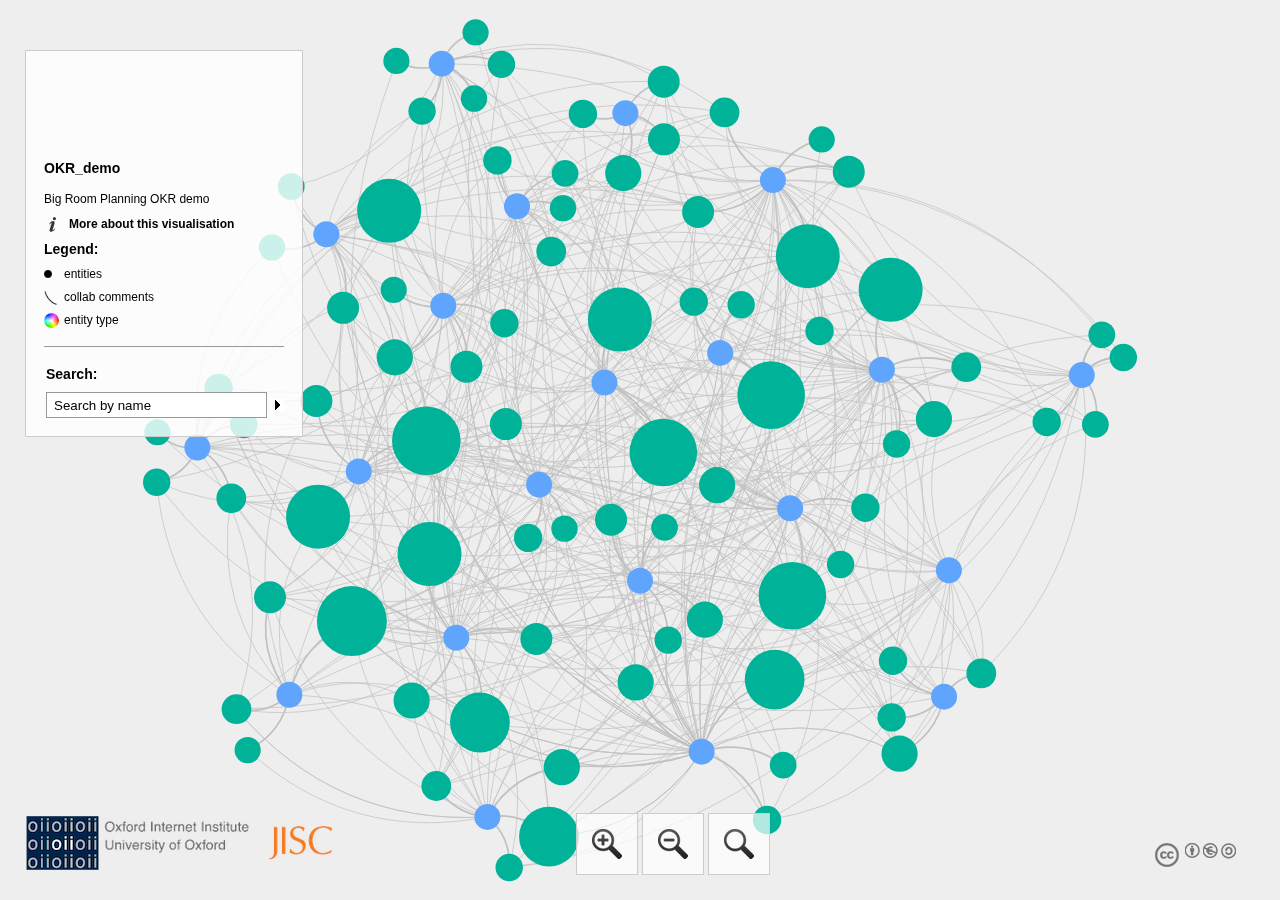
<file: network/index.html>
<!DOCTYPE html>
<html xmlns="http://www.w3.org/1999/xhtml" xml:lang="en-gb" lang="en" xmlns:og="http://opengraphprotocol.org/schema/" xmlns:fb="http://www.facebook.com/2008/fbml" itemscope itemtype="http://schema.org/Map">

<head>
<title>OII Network Visualisation Example</title>
<meta http-equiv="Content-Type" content="text/html; charset=UTF-8" />
<meta charset="utf-8">
<meta name="viewport" content="width=device-width,height=device-height,initial-scale=1,user-scalable=no" />
<meta http-equiv="X-UA-Compatible" content="IE=Edge" />


<!--[if IE]><script type="text/javascript" src="js/excanvas.js"></script><![endif]--> <!-- js/default.js -->
  <script src="js/jquery/jquery.min.js" type="text/javascript"></script>
  <script src="js/sigma/sigma.min.js" type="text/javascript" language="javascript"></script>
    <script src="js/sigma/sigma.parseJson.js" type="text/javascript" language="javascript"></script>
  <script src="js/fancybox/jquery.fancybox.pack.js" type="text/javascript" language="javascript"></script>
  <script src="js/main.js" type="text/javascript" language="javascript"></script>

  <link rel="stylesheet" type="text/css" href="js/fancybox/jquery.fancybox.css"/>
  <link rel="stylesheet" href="css/style.css" type="text/css" media="screen" />
  <link rel="stylesheet" media="screen and (max-height: 770px)" href="css/tablet.css" />
</head>


<body>
  <div class="sigma-parent">
    <div class="sigma-expand" id="sigma-canvas"></div>
  </div>
<div id="mainpanel">
  <div class="col">
		<div id="maintitle"></div>
    <div id="title"></div>
    <div id="titletext"></div>
    <div class="info cf">
      <dl>
        <dt class="moreinformation"></dt>
        <dd class="line"><a href="#information" class="line fb">More about this visualisation</a></dd>
      </dl>
    </div>
<div id="legend">
	<div class="box">
		<h2>Legend:</h2>
		<dl>
		<dt class="node"></dt>
		<dd></dd>
		<dt class="edge"></dt>
		<dd></dd>
		<dt class="colours"></dt>
		<dd></dd>		
		</dl>
	</div>
</div> 
    <div class="b1">
    <form>
      <div id="search" class="cf"><h2>Search:</h2>
        <input type="text" name="search" value="Search by name" class="empty"/><div class="state"></div>
        <div class="results"></div>
      </div>
      <div class="cf" id="attributeselect"><h2>Group Selector:</h2>
        <div class="select">Select Group</div>
	<div class="list cf"></div>
      </div>
    </form>
    </div>
  </div>
  <div id="information">
  </div>
</div>
	<div id="zoom">
  		<div class="z" rel="in"></div> <div class="z" rel="out"></div> <div class="z" rel="center"></div>
	</div>
	<div id="copyright">
		<a rel="license" href="http://creativecommons.org/licenses/by-nc-sa/3.0/"><img alt="Creative Commons License" style="border-width:0" src="images/CC.png" /></a></div>
	</div>
<div id="attributepane">
<div class="text">
	<div title="Close" class="left-close returntext"><div class="c cf"><span>Return to the full network</span></div></div>	
<div class="headertext">
	<span>Information Pane</span>
</div>	
  <div class="nodeattributes">
    <div class="name"></div>
	<div class="data"></div>
    <div class="p">Connections:</div>
    <div class="link">
      <ul>
      </ul>
    </div>
  </div>
	</div>
</div>
<div id="developercontainer">
	<a href="http://www.oii.ox.ac.uk" title="Oxford Internet Institute"><div id="oii"><span>OII</span></div></a>
	<a href="http://jisc.ac.uk" title="JISC"><div id="jisc"><span>JISC</span></div></a>	
</div>
<script type="text/javascript">

  var _gaq = _gaq || [];
  _gaq.push(['_setAccount', 'UA-21293169-4']);
  _gaq.push(['_setDomainName', 'none']);
  _gaq.push(['_setAllowLinker', true]);
  _gaq.push(['_trackPageview']);

  (function() {
    var ga = document.createElement('script'); ga.type = 'text/javascript'; ga.async = true;
    ga.src = ('https:' == document.location.protocol ? 'https://ssl' : 'http://www') + '.google-analytics.com/ga.js';
    var s = document.getElementsByTagName('script')[0]; s.parentNode.insertBefore(ga, s);
  })();

</script>
</body>
</html>
</file>
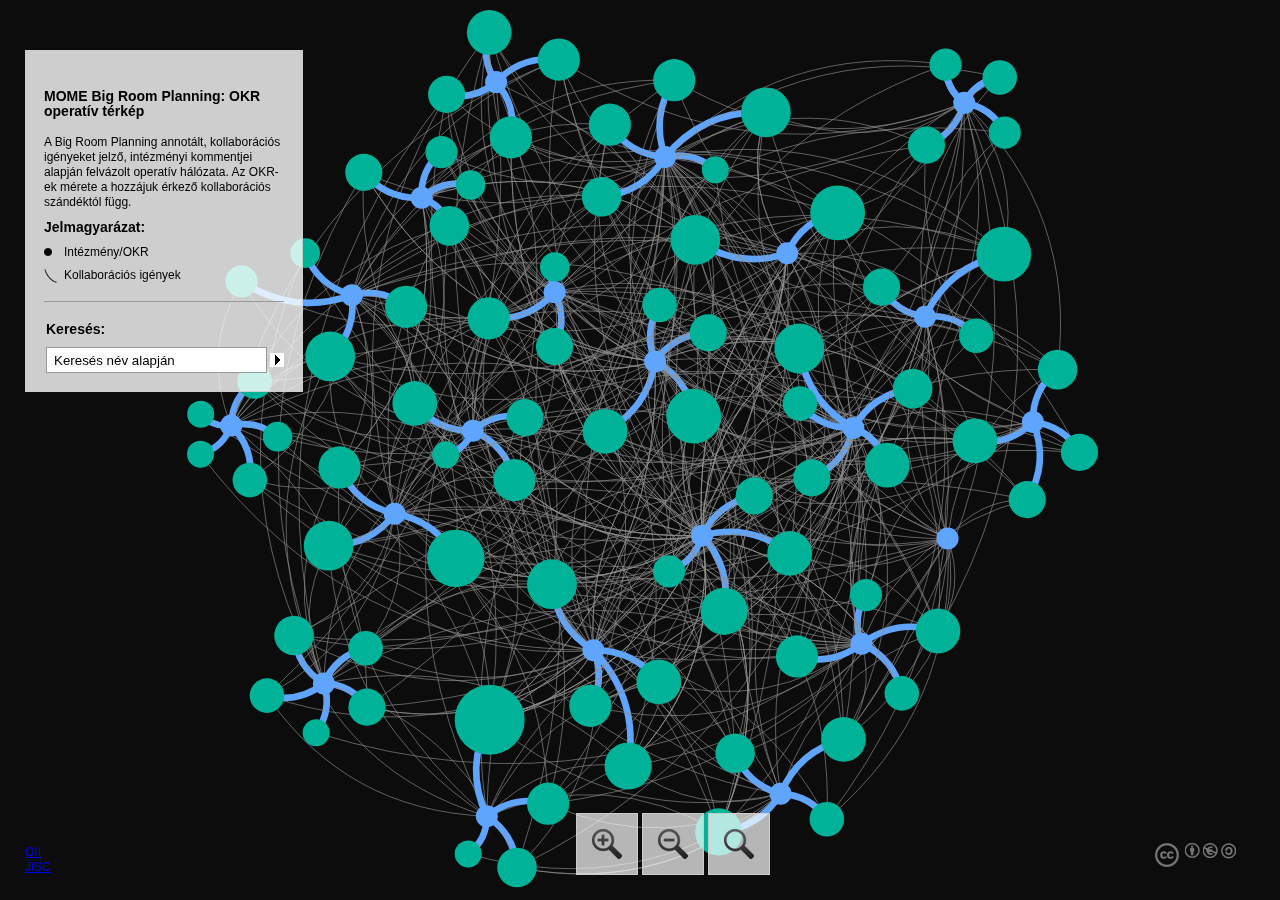
<file: network_+/index.html>
<!DOCTYPE html>
<html xmlns="http://www.w3.org/1999/xhtml" xml:lang="en-gb" lang="en" xmlns:og="http://opengraphprotocol.org/schema/" xmlns:fb="http://www.facebook.com/2008/fbml" itemscope itemtype="http://schema.org/Map">

<head>
<title>MOME Big Room Planning: OKR operatív térkép</title>
<meta http-equiv="Content-Type" content="text/html; charset=UTF-8" />
<meta charset="utf-8">
<meta name="viewport" content="width=device-width,height=device-height,initial-scale=1,user-scalable=no" />
<meta http-equiv="X-UA-Compatible" content="IE=Edge" />


<!--[if IE]><script type="text/javascript" src="js/excanvas.js"></script><![endif]--> <!-- js/default.js -->
  <script src="js/jquery/jquery.min.js" type="text/javascript"></script>
  <script src="js/sigma/sigma.min.js" type="text/javascript" language="javascript"></script>
    <script src="js/sigma/sigma.parseJson.js" type="text/javascript" language="javascript"></script>
  <script src="js/fancybox/jquery.fancybox.pack.js" type="text/javascript" language="javascript"></script>
  <script src="js/main.js" type="text/javascript" language="javascript"></script>

  <link rel="stylesheet" type="text/css" href="js/fancybox/jquery.fancybox.css"/>
  <link rel="stylesheet" href="css/style.css" type="text/css" media="screen" />
  <link rel="stylesheet" media="screen and (max-height: 770px)" href="css/tablet.css" />
</head>


<body>
  <div class="sigma-parent">
    <div class="sigma-expand" id="sigma-canvas"></div>
  </div>
<div id="mainpanel">
  <div class="col">
		<div id="maintitle"></div>
    <div id="title"></div>
    <div id="titletext"></div>
    <div class="info cf">
    </div>
<div id="legend">
	<div class="box">
		<h2>Jelmagyarázat:</h2>
		<dl>
		<dt class="node"></dt>
		<dd></dd>
		<dt class="edge"></dt>
		<dd></dd>
		</dl>
	</div>
</div> 
    <div class="b1">
    <form>
      <div id="search" class="cf"><h2>Keresés:</h2>
        <input type="text" name="search" value="Keresés név alapján" class="empty"/><div class="state"></div>
        <div class="results"></div>
      </div>
      <div class="cf" id="attributeselect"><h2>Group Selector:</h2>
        <div class="select">Select Group</div>
	<div class="list cf"></div>
      </div>
    </form>
    </div>
  </div>
  <div id="information">
  </div>
</div>
	<div id="zoom">
  		<div class="z" rel="in"></div> <div class="z" rel="out"></div> <div class="z" rel="center"></div>
	</div>
	<div id="copyright">
		<a rel="license" href="http://creativecommons.org/licenses/by-nc-sa/3.0/"><img alt="Creative Commons License" style="border-width:0" src="images/CC.png" /></a></div>
	</div>
<div id="attributepane">
<div class="text">
	<div title="Close" class="left-close returntext"><div class="c cf"><span>Vissza a teljes hálózathoz</span></div></div>
<div class="headertext">
	<span>Információk</span>
</div>	
  <div class="nodeattributes">
    <div class="name"></div>
    <div class="p">Kapcsolatok:</div>
    <div class="link">
      <ul>
      </ul>
    </div>
  </div>
	</div>
</div>
<div id="developercontainer">
	<a href="http://www.oii.ox.ac.uk" title="Oxford Internet Institute"><div id="oii"><span>OII</span></div></a>
	<a href="http://jisc.ac.uk" title="JISC"><div id="jisc"><span>JISC</span></div></a>	
</div>
<script type="text/javascript">

  var _gaq = _gaq || [];
  _gaq.push(['_setAccount', 'UA-21293169-4']);
  _gaq.push(['_setDomainName', 'none']);
  _gaq.push(['_setAllowLinker', true]);
  _gaq.push(['_trackPageview']);

  (function() {
    var ga = document.createElement('script'); ga.type = 'text/javascript'; ga.async = true;
    ga.src = ('https:' == document.location.protocol ? 'https://ssl' : 'http://www') + '.google-analytics.com/ga.js';
    var s = document.getElementsByTagName('script')[0]; s.parentNode.insertBefore(ga, s);
  })();

</script>
</body>
</html>
</file>
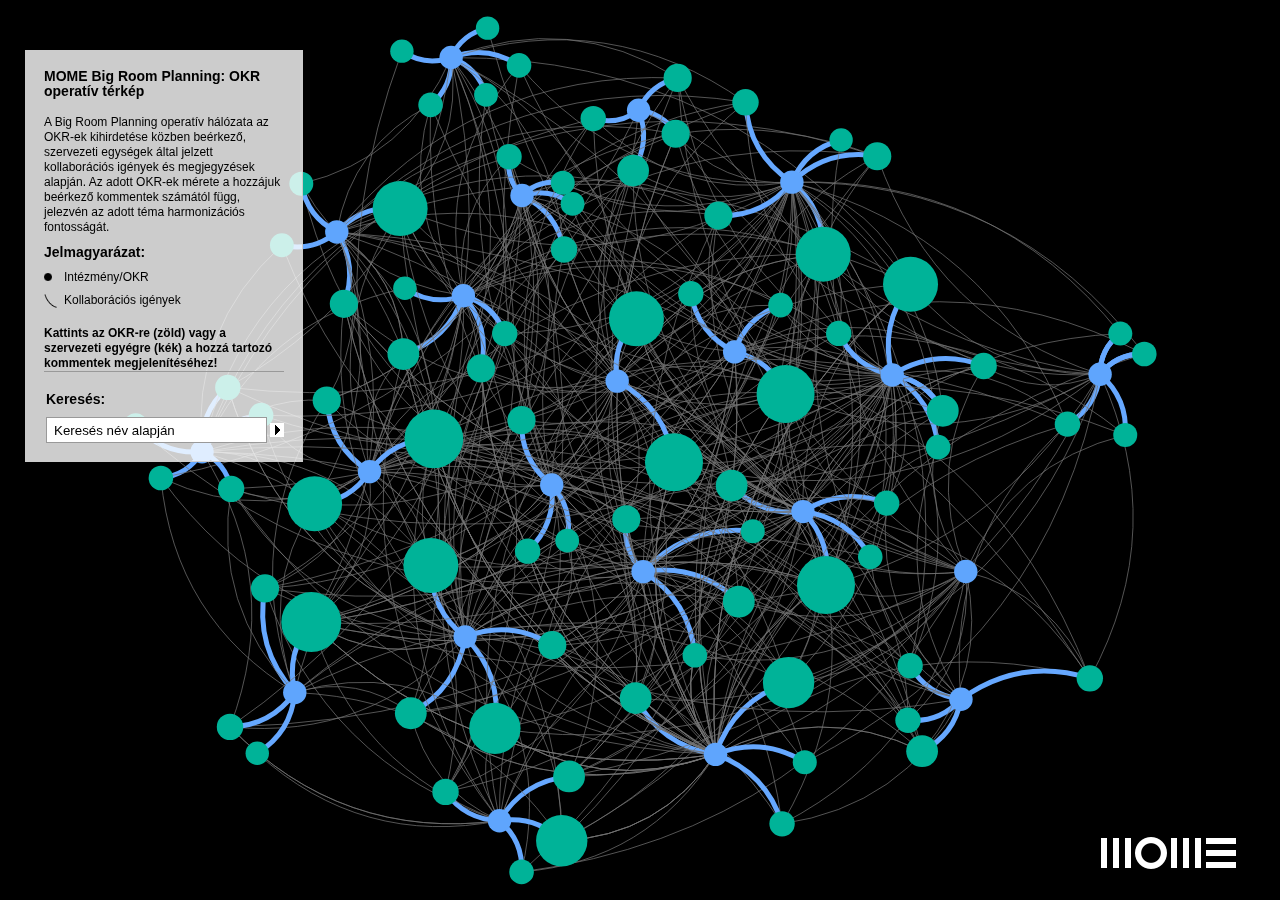
<file: network_OKR/index.html>
<!DOCTYPE html>
<html xmlns="http://www.w3.org/1999/xhtml" xml:lang="en-gb" lang="en" xmlns:og="http://opengraphprotocol.org/schema/" xmlns:fb="http://www.facebook.com/2008/fbml" itemscope itemtype="http://schema.org/Map">

<head>
<title>MOME Big Room Planning: OKR operatív térkép</title>
  <link rel="icon" href="images/momeshortlogo.jpg" type="image/icon type">
<meta http-equiv="Content-Type" content="text/html; charset=UTF-8" />
<meta charset="utf-8">
<meta name="viewport" content="width=device-width,height=device-height,initial-scale=1,user-scalable=no" />
<meta http-equiv="X-UA-Compatible" content="IE=Edge" />


<!--[if IE]><script type="text/javascript" src="js/excanvas.js"></script><![endif]--> <!-- js/default.js -->
  <script src="js/jquery/jquery.min.js" type="text/javascript"></script>
  <script src="js/sigma/sigma.min.js" type="text/javascript" language="javascript"></script>
    <script src="js/sigma/sigma.parseJson.js" type="text/javascript" language="javascript"></script>
  <script src="js/fancybox/jquery.fancybox.pack.js" type="text/javascript" language="javascript"></script>
  <script src="js/main.js" type="text/javascript" language="javascript"></script>

  <link rel="stylesheet" type="text/css" href="js/fancybox/jquery.fancybox.css"/>
  <link rel="stylesheet" href="css/style.css" type="text/css" media="screen" />
  <link rel="stylesheet" media="screen and (max-height: 770px)" href="css/tablet.css" />
</head>


<body>
  <div class="sigma-parent">
    <div class="sigma-expand" id="sigma-canvas"></div>
  </div>
<div id="mainpanel">
  <div class="col">
		<div id="maintitle"></div>
    <div id="title"></div>
    <div id="titletext"></div>
    <div class="info cf">
    </div>
<div id="legend">
	<div class="box">
		<h2>Jelmagyarázat:</h2>
		<dl>
		<dt class="node"></dt>
		<dd></dd>
		<dt class="edge"></dt>
		<dd></dd>
		</dl>
        <h4>Kattints az OKR-re (zöld) vagy a szervezeti egyégre (kék) a hozzá tartozó kommentek megjelenítéséhez!</h4>
	</div>
</div> 
    <div class="b1">
    <form>
      <div id="search" class="cf"><h2>Keresés:</h2>
        <input type="text" name="search" value="Keresés név alapján" class="empty"/><div class="state"></div>
        <div class="results"></div>
      </div>
      <div class="cf" id="attributeselect"><h2>Group Selector:</h2>
        <div class="select">Select Group</div>
	<div class="list cf"></div>
      </div>
    </form>
    </div>
  </div>
  <div id="information">
  </div>
</div>
  <div id="logger">
  </div>
  <!--<div id="zoom">
        <div class="z" rel="in"></div> <div class="z" rel="out"></div> <div class="z" rel="center"></div>
  </div>-->
  <div id="copyright">
      <a rel="license" href="https://mome.hu/hu"><img alt="MOME logo" style="border-width:0" src="images/logo.png" /></a></div>
  </div>
<div id="attributepane">
<div class="text">
  <div title="Close" class="left-close returntext"><div class="c cf"><span>Vissza a teljes hálózathoz</span></div></div>
<div class="headertext">
  <span>Információk</span>
</div>
<div class="nodeattributes">
  <div class="name"></div>
  <div class="p">Kapcsolatok:</div>
  <div class="link">
    <ul>
    </ul>
  </div>
</div>
  <div><h2>&nbsp</h2></div>
  <div><h3>Kommentek:</h3></div>
  </div>
</div>
<script type="text/javascript">

var _gaq = _gaq || [];
_gaq.push(['_setAccount', 'UA-21293169-4']);
_gaq.push(['_setDomainName', 'none']);
_gaq.push(['_setAllowLinker', true]);
_gaq.push(['_trackPageview']);

(function() {
  var ga = document.createElement('script'); ga.type = 'text/javascript'; ga.async = true;
  ga.src = ('https:' == document.location.protocol ? 'https://ssl' : 'http://www') + '.google-analytics.com/ga.js';
  var s = document.getElementsByTagName('script')[0]; s.parentNode.insertBefore(ga, s);
})();

</script>
</body>
</html>
</file>
<file: network/css/style.css>
* {
padding: 0px;
margin: 0px;
}

.cf:before, .cf:after {
	content: "";
	display: table;
}

.cf:after {
	clear: both;
}

.cf {
	zoom: 1;
}

html,body {
	width: 100%;
	height: 100%;
	margin: 0px;
	padding: 0px;
	font-size: 12px;
	font-family: sans-serif;
	line-height:1.25em;
}

.sigma-parent {
	position: relative;
	height: 100%;
}

.sigma-expand {
	position: absolute;
	width: 100%;
	height: 100%;
	top: 0;
	left: 0;
	background-color: #eee;
	background-position: center center;
	background-repeat: no-repeat;
	-webkit-touch-callout: none;
	-webkit-user-select: none;
	-khtml-user-select: none;
	-moz-user-select: none;
	-ms-user-select: none;
	user-select: none;
}

canvas#sigma_bg_1 {
	display: none;
}

#attributepane {
   	display: block;	
	display: none;
    position:absolute;
    height:auto;
    bottom:0;
    top:0;
    right:0;
	width: 240px;
	background-color: #fff;
	margin: 0;
	word-wrap: break-word;
	background-color:rgba(255,255,255,0.8);
	border-left: 1px solid #ccc;
	padding: 0px 18px 0px 18px;	
	z-index: 1;
}


#attributepane .text {
	height:100%;
}

#attributepane .headertext {
	color: #000;
	margin-bottom: 5px;
	height: 14px;
	border-bottom: 1px solid #999;
	padding: 0px 0 10px 0;
	font-size:16px;
	font-weight:bold;
}


#attributepane .returntext em {
	background-image: url('../images/sprite.png');
	background-repeat: no-repeat;
	display: block;
	width: 20px;
	height: 20px;
	background-position: -91px -13px;
	float: left;
}

#attributepane .returntext span {
	padding-left: 5px;
	display: block;
}

#attributepane .close {
	padding-left: 14px;
	margin-top: 10px;
}

#attributepane .close .c {
	border-top: 2px solid #999;
	padding: 10px 0 14px 0;
}

#attributepane .close em {
background-image: url('../images/sprite.png');
background-repeat: no-repeat;
background-position: -11px -13px;
display: block;
width: 24px;
height: 16px;
float: left;
}

#attributepane .close span {
display: block;
width: 151px;
float: left;
}

#attributepane .nodeattributes {
	display:block;
	height:85%;
	overflow-y: scroll;
	overflow-x: hidden;
	border-bottom:1px solid #999;
}

#attributepane .name {
font-size: 14px;
cursor: default;
padding-bottom: 10px;
padding-top: 18px;
font-weight:bold;
}

#attributepane .data {

}

#attributepane .data .plus {
background-repeat: no-repeat;
background-image: url('../images/sprite.png');
background-position: -171px -122px;
width: 22px;
height: 20px;
float: left;
display: block;
}

#attributepane .link {
padding: 0 0 0 4px;
}

#attributepane .link li {
padding-top: 2px;
cursor:pointer;
}

#attributepane .p {
padding-top: 10px;
font-weight: bold;
font-size:14px;
}

.left-close {
background-image: url('../images/fancybox_sprite.png');
margin-left:-37px;
z-index:99999;
cursor: pointer;
padding-left:31px;
line-height:36px;
background-repeat: no-repeat;
margin-bottom:25px;
font-weight: bold;
font-size:14px;

}

#developercontainer {
	margin-left:25px;
	margin-bottom:25px;
	position:fixed;
	bottom:0;
}

#jisc {
width: 71px;
height: 56px;
background-image: url('../images/jisc-logo-small.png');
background-repeat: no-repeat;
display:inline-block;
}

#jisc span {
	display:none;
}

#oii {
width: 227px;
height: 56px;
background-image: url('../images/oii_text.png');
background-repeat: no-repeat;
display:inline-block;
margin-right:10px;

}

#oii span {
	display:none;
}

#maintitle {
width: 100%;
height: 72px;
background-repeat: no-repeat;
margin-bottom:20px;
}

#maintitle h1 {
display: none;
}

#mainpanel {
margin-top: 50px;
margin-left: 25px;
background:#fff;
background-color:rgba(255,255,255,0.8);
border:1px solid #ccc;
z-index:20;
position:fixed;
top:0;
}

#mainpanel .b1 {
padding: 0px 0 0 0;
}

#mainpanel .col {
width: 240px;
padding: 18px 18px 18px 18px;
margin: 0;

}

#title {
font-weight: bold;
}

#titletext {
padding: 6px 0 10px 0;
}

#info {
	padding-bottom:15px;
}


#search {
	border-top: 1px solid #999;
	padding: 20px 0 0px 2px;
}

#search input[name=search] {
border: 1px solid #999;
background-color: #fff;
padding: 5px 7px 4px 7px;
width: 205px;
color: #000;
}

#search input.empty {
color: #000;
}

#search .state {
width: 14px;
height: 14px;
background-image: url('../images/sprite.png');
float: right;
margin-top: 6px;
cursor: pointer;
background-position: -131px -13px;
}

#search .state.searching {
background-position: -11px -13px;
}

#search .results {
	display: none;
/*	border: 1px solid #999;*/
	margin: 6px;
	/*height: 150px;*/
	overflow-y: scroll;
	overflow-x: hidden;
}

#search .results b {
padding-left: 2px;
}

#search .results a {
padding: 1px 2px;
display: block;
cursor: pointer;
text-decoration: none;
color: #000;
}

#search .results a:hover {
background-color: #999;
color: #fff;
}

#attributeselect {
margin: 20px 0 13px 0 ;
-webkit-touch-callout: none;
-webkit-user-select: none;
-khtml-user-select: none;
-moz-user-select: none;
-ms-user-select: none;
user-select: none;
}

#attributeselect .select {
	border: 1px solid #999;
	padding: 5px 7px 4px 7px;
	color: #fff;
	cursor: pointer;
	background-color: #999;
	background-image: url('../images/sprite.png');
	background-repeat: no-repeat;
	background-position: 200px -144px;
}

#attributeselect .close {
background-position: 200px -8px;
}

#attributeselect .list {
	display: none;
	border: 1px solid 
	#999;
	padding: 6px;
	height: 150px;
	width: 226px;
	overflow-y: scroll;
	overflow-x: hidden;
	background-color: #999;
	/*position: relative;
		left: 240px;
		bottom: 164px;*/
	position:absolute;
	margin-left: 240px;
	margin-top:-164px;
	color: white;
}	

#attributeselect .list a {
display:block;
padding: 2px;
text-decoration: none;
color: #fff;
}

#attributeselect .list a:hover {
background-color: #fff;
color: #000;
}

.link h2 {
font-size: 1em;
padding-top: 1em;
}

#mainpanel dl {
	padding-bottom:10px;
}

#mainpanel h2 {
	font-size:14px;
}

#mainpanel dt {
width: 20px;
height: 20px;
float: left;
background-repeat: no-repeat;
background-image: url('../images/sprite.png');
}

#legend dl {
}

#mainpanel h2 {
	padding-bottom:10px;
}

#legend dd {
margin-bottom: 8px;
color: #000;
}

#mainpanel .infos dd {
margin-bottom: 12px;
}

#mainpanel .node {
background-position: -11px -119px;
}

#mainpanel .edge {
background-position: -51px -122px;
}

#mainpanel .colours {

background-image:url('../images/rainbow.png');

}
#legend .note {
margin-bottom: 8px;

}

#mainpanel .regions {
background-position: -171px -13px;
}

#mainpanel .download {
background-position: -51px -13px;
}

#mainpanel .moreinformation {
background: url('../images/info.png');
background-repeat: no-repeat;
margin-left: 5px;
}

#copyright {
	margin:0 auto;	
	position: fixed;
	right: 40px;
	bottom: 25px;
	z-index:0;
}

#copyright a {
color: #000;
}

#copyright .explanation {
display: none;
}

#zoom {
	z-index:999;
	position: fixed;
	left: 45%;
	bottom: 25px;
	margin:0 auto;
	padding: 0;
	-webkit-touch-callout: none;
	-webkit-user-select: none;
	-khtml-user-select: none;
	-moz-user-select: none;
	-ms-user-select: none;
	user-select: none;
	text-align:left;
}

#zoom .z {
	background:#fff;
	background-color:rgba(255,255,255,0.7);
	width: 60px;
	height: 60px;
	cursor: pointer;
	border:1px solid #ccc;
	float:left;
	margin-right:4px;
	background-repeat:no-repeat;
}

#zoom .z[rel=center] {
	background-image: url('../images/zoom_reset.png');
	background-position:center;
}

#zoom .z[rel=in] {
	background-image: url('../images/zoom_in.png');
	background-position:center; 
}

#zoom .z[rel=out] {
	background-image: url('../images/zoom_out.png');
	background-position:center; 
}

.line {
	font-size: 12px;
	color: #000;
	text-decoration: none;
	font-weight: bold;
	cursor: pointer;
	cursor: hand;
}

#information {
display: none;
background: #fff;
padding: 1px 10px 10px 10px;
}

#information h3 {
margin: 14px 0 4px 0;
}

#information p {
margin: 0 0 4px 0;
}

#information .button {
width: 14px;
height: 14px;
background-image: url('../images/sprite.png');
border: 1px solid #999;
display: inline-block;
*display: inline;
*zoom: 1;
}

#information .button span {
display: none;
}

#information .button.plus {
background-position: -91px -122px; 
}

#information .button.moins {
background-position: -131px -122px;
}

#minify {
background-color: #fff;
padding: 4px 4px 4px 25px;
cursor: pointer;
background-image: url('../images/sprite.png');
background-repeat: no-repeat;
background-position: -167px -118px;
position: absolute;
top: 65px;
left: 15px;
display: none;
}

#minifier {
position: absolute;
width: 20px;
height: 16px;
background-image: url('../images/sprite.png');
background-repeat: no-repeat;
background-position: -45px -147px;
cursor: pointer;
display: none;
}
</file>
<file: network/css/tablet.css>
#developercontainer {
	display:none;
}
</file>
<file: network_+/css/style.css>
* {
padding: 0px;
margin: 0px;
}

.cf:before, .cf:after {
	content: "";
	display: table;
}

.cf:after {
	clear: both;
}

.cf {
	zoom: 1;
}

html,body {
	width: 100%;
	height: 100%;
	margin: 0px;
	padding: 0px;
	font-size: 12px;
	font-family: sans-serif;
	line-height:1.25em;
}

.sigma-parent {
	position: relative;
	height: 100%;
}

.sigma-expand {
	position: absolute;
	width: 100%;
	height: 100%;
	top: 0;
	left: 0;
	background-color: #0c0c0c;
	background-position: center center;
	background-repeat: no-repeat;
	-webkit-touch-callout: none;
	-webkit-user-select: none;
	-khtml-user-select: none;
	-moz-user-select: none;
	-ms-user-select: none;
	user-select: none;
}

canvas#sigma_bg_1 {
	display: none;
}

#attributepane {
   	display: block;	
	display: none;
    position:absolute;
    height:auto; /*auto*/
    bottom:0;
    top:0;
    right:0;
	width: 240px;
	background-color: #fff;
	margin: 0;
	word-wrap: break-word;
	background-color:rgba(255,255,255,0.8);
	border-left: 1px solid #ccc;
	padding: 0px 18px 0px 18px;	
	z-index: 1;
}


#attributepane .text {
	height:100%;
}

#attributepane .headertext {
	color: #000;
	margin-bottom: 5px;
	height: 14px;
	border-bottom: 1px solid #999;
	padding: 0px 0 10px 0;
	font-size:16px;
	font-weight:bold;
}


#attributepane .returntext em {
	background-image: url('../images/sprite.png');
	background-repeat: no-repeat;
	display: block;
	width: 20px;
	height: 20px;
	background-position: -91px -13px;
	float: left;
}

#attributepane .returntext span {
	padding-left: 5px;
	display: block;
}

#attributepane .close {
	padding-left: 14px;
	margin-top: 10px;
}

#attributepane .close .c {
	border-top: 2px solid #999;
	padding: 10px 0 14px 0;
}

#attributepane .close em {
background-image: url('../images/sprite.png');
background-repeat: no-repeat;
background-position: -11px -13px;
display: block;
width: 24px;
height: 16px;
float: left;
}

#attributepane .close span {
display: block;
width: 151px;
float: left;
}

#attributepane .nodeattributes {
	display:block;
	height:85%;
	overflow-y: scroll;
	overflow-x: hidden;
	border-bottom:1px solid #999;
}

#attributepane .name {
font-size: 14px;
cursor: default;
padding-bottom: 10px;
padding-top: 18px;
font-weight:bold;
}

#attributepane .data {

}

#attributepane .data .plus {
background-repeat: no-repeat;
background-image: url('../images/sprite.png');
background-position: -171px -122px;
width: 22px;
height: 20px;
float: left;
display: block;
}

#attributepane .link {
padding: 0 0 0 4px;
}

#attributepane .link li {
padding-top: 2px;
cursor:pointer;
}

#attributepane .p {
padding-top: 10px;
font-weight: bold;
font-size:14px;
}

.left-close {
background-image: url('../images/fancybox_sprite.png');
margin-left:-37px;
z-index:99999;
cursor: pointer;
padding-left:31px;
line-height:36px;
background-repeat: no-repeat;
margin-bottom:25px;
font-weight: bold;
font-size:14px;

}

#developercontainer {
	margin-left:25px;
	margin-bottom:25px;
	position:fixed;
	bottom:0;
}


#maintitle {
width: 100%;
height: 0px;
background-repeat: no-repeat;
margin-bottom:20px;
}

#maintitle h1 {
display: none;
}

#mainpanel {
margin-top: 50px;
margin-left: 25px;
background:#000000;
background-color:rgba(255,255,255,0.8);
border:1px solid #ccc;
z-index:20;
position:fixed;
top:0;
}

#mainpanel .b1 {
padding: 0px 0 0 0;
}

#mainpanel .col {
width: 240px;
padding: 18px 18px 18px 18px;
margin: 0;

}

#title {
font-weight: bold;
}

#titletext {
padding: 6px 0 10px 0;
}

#info {
	padding-bottom:15px;
}


#search {
	border-top: 1px solid #999;
	padding: 20px 0 0px 2px;
}

#search input[name=search] {
border: 1px solid #999;
background-color: #fff;
padding: 5px 7px 4px 7px;
width: 205px;
color: #000;
}

#search input.empty {
color: #000;
}

#search .state {
width: 14px;
height: 14px;
background-image: url('../images/sprite.png');
float: right;
margin-top: 6px;
cursor: pointer;
background-position: -131px -13px;
}

#search .state.searching {
background-position: -11px -13px;
}

#search .results {
	display: none;
/*	border: 1px solid #999;*/
	margin: 6px;
	/*height: 150px;*/
	overflow-y: scroll;
	overflow-x: hidden;
}

#search .results b {
padding-left: 2px;
}

#search .results a {
padding: 1px 2px;
display: block;
cursor: pointer;
text-decoration: none;
color: #000;
}

#search .results a:hover {
background-color: #999;
color: #fff;
}

#attributeselect {
margin: 20px 0 13px 0 ;
-webkit-touch-callout: none;
-webkit-user-select: none;
-khtml-user-select: none;
-moz-user-select: none;
-ms-user-select: none;
user-select: none;
}

#attributeselect .select {
	border: 1px solid #999;
	padding: 5px 7px 4px 7px;
	color: #fff;
	cursor: pointer;
	background-color: #999;
	background-image: url('../images/sprite.png');
	background-repeat: no-repeat;
	background-position: 200px -144px;
}

#attributeselect .close {
background-position: 200px -8px;
}

#attributeselect .list {
	display: none;
	border: 1px solid 
	#999;
	padding: 6px;
	height: 150px;
	width: 226px;
	overflow-y: scroll;
	overflow-x: hidden;
	background-color: #999;
	/*position: relative;
		left: 240px;
		bottom: 164px;*/
	position:absolute;
	margin-left: 240px;
	margin-top:-164px;
	color: white;
}	

#attributeselect .list a {
display:block;
padding: 2px;
text-decoration: none;
color: #fff;
}

#attributeselect .list a:hover {
background-color: #fff;
color: #000;
}

.link h2 {
font-size: 1em;
padding-top: 1em;
}

#mainpanel dl {
	padding-bottom:10px;
}

#mainpanel h2 {
	font-size:14px;
}

#mainpanel dt {
width: 20px;
height: 20px;
float: left;
background-repeat: no-repeat;
background-image: url('../images/sprite.png');
}

#legend dl {
}

#mainpanel h2 {
	padding-bottom:10px;
}

#legend dd {
margin-bottom: 8px;
color: #000;
}

#mainpanel .infos dd {
margin-bottom: 12px;
}

#mainpanel .node {
background-position: -11px -119px;
}

#mainpanel .edge {
background-position: -51px -122px;
}

}
#legend .note {
margin-bottom: 8px;

}

#mainpanel .regions {
background-position: -171px -13px;
}

#mainpanel .download {
background-position: -51px -13px;
}

#mainpanel .moreinformation {
background: url('../images/info.png');
background-repeat: no-repeat;
margin-left: 5px;
}

#copyright {
	margin:0 auto;	
	position: fixed;
	right: 40px;
	bottom: 25px;
	z-index:0;
}

#copyright a {
color: #000;
}

#copyright .explanation {
display: none;
}

#zoom {
	z-index:999;
	position: fixed;
	left: 45%;
	bottom: 25px;
	margin:0 auto;
	padding: 0;
	-webkit-touch-callout: none;
	-webkit-user-select: none;
	-khtml-user-select: none;
	-moz-user-select: none;
	-ms-user-select: none;
	user-select: none;
	text-align:left;
}

#zoom .z {
	background:#fff;
	background-color:rgba(255,255,255,0.7);
	width: 60px;
	height: 60px;
	cursor: pointer;
	border:1px solid #ccc;
	float:left;
	margin-right:4px;
	background-repeat:no-repeat;
}

#zoom .z[rel=center] {
	background-image: url('../images/zoom_reset.png');
	background-position:center;
}

#zoom .z[rel=in] {
	background-image: url('../images/zoom_in.png');
	background-position:center; 
}

#zoom .z[rel=out] {
	background-image: url('../images/zoom_out.png');
	background-position:center; 
}

.line {
	font-size: 12px;
	color: #000;
	text-decoration: none;
	font-weight: bold;
	cursor: pointer;
	cursor: hand;
}

#information {
display: none;
background: #fff;
padding: 1px 10px 10px 10px;
}

#information h3 {
margin: 14px 0 4px 0;
}

#information p {
margin: 0 0 4px 0;
}

#information .button {
width: 14px;
height: 14px;
background-image: url('../images/sprite.png');
border: 1px solid #999;
display: inline-block;
*display: inline;
*zoom: 1;
}

#information .button span {
display: none;
}

#information .button.plus {
background-position: -91px -122px; 
}

#information .button.moins {
background-position: -131px -122px;
}

#minify {
background-color: #fff;
padding: 4px 4px 4px 25px;
cursor: pointer;
background-image: url('../images/sprite.png');
background-repeat: no-repeat;
background-position: -167px -118px;
position: absolute;
top: 65px;
left: 15px;
display: none;
}

#minifier {
position: absolute;
width: 20px;
height: 16px;
background-image: url('../images/sprite.png');
background-repeat: no-repeat;
background-position: -45px -147px;
cursor: pointer;
display: none;
}
</file>
<file: network_+/css/tablet.css>
#developercontainer {
	display:none;
}
</file>
<file: network_OKR/css/style.css>
* {
padding: 0px;
margin: 0px;
}

.cf:before, .cf:after {
	content: "";
	display: table;
}

.cf:after {
	clear: both;
}

.cf {
	zoom: 1;
}

html,body {
	width: 100%;
	height: 100%;
	margin: 0px;
	padding: 0px;
	font-size: 12px;
	/*font-family: sans-serif;*/
	font-family: Montserrat,sans-serif;
	line-height:1.25em;
	overflow: hidden;
}

.sigma-parent {
	position: relative;
	height: 100%;
}

.sigma-expand {
	position: absolute;
	width: 100%;
	height: 100%;
	top: 0;
	left: 0;
	background-color: black;
	background-position: center center;
	background-repeat: no-repeat;
	-webkit-touch-callout: none;
	-webkit-user-select: none;
	-khtml-user-select: none;
	-moz-user-select: none;
	-ms-user-select: none;
	user-select: none;
}

canvas#sigma_bg_1 {
	display: none;
}

#attributepane {
   	display: block;	
	display: none;
    position:absolute;
    height:auto; /*auto*/
    bottom:0;
    top:0;
    right:0;
	width: 240px;
	background-color: #fff;
	margin: 0;
	word-wrap: break-word;
	background-color:rgba(255,255,255,0.8);
	border-left: 1px solid #ccc;
	padding: 0px 18px 0px 18px;	
	z-index: 1;
}


#attributepane .text {
	height:100%;
}

#attributepane .headertext {
	color: #000;
	margin-bottom: 5px;
	height: 14px;
	border-bottom: 1px solid #999;
	padding: 0px 0 10px 0;
	font-size:16px;
	font-weight:bold;
}


#attributepane .returntext em {
	background-image: url('../images/sprite.png');
	background-repeat: no-repeat;
	display: block;
	width: 20px;
	height: 20px;
	background-position: -91px -13px;
	float: left;
}

#attributepane .returntext span {
	padding-left: 5px;
	display: block;
}

#attributepane .close {
	padding-left: 14px;
	margin-top: 10px;
}

#attributepane .close .c {
	border-top: 2px solid #999;
	padding: 10px 0 14px 0;
}

#attributepane .close em {
background-image: url('../images/sprite.png');
background-repeat: no-repeat;
background-position: -11px -13px;
display: block;
width: 24px;
height: 16px;
float: left;
}

#attributepane .close span {
display: block;
width: 151px;
float: left;
}

#attributepane .nodeattributes {
	display:block;
	height:35%; /*85*/
	overflow-y: auto;
	overflow-x: hidden;
	border-bottom:1px solid #999;
}

#attributepane .name {
font-size: 14px;
cursor: default;
padding-bottom: 10px;
padding-top: 18px;
font-weight:bold;
}

#attributepane .data {

}

#attributepane .data .plus {
background-repeat: no-repeat;
background-image: url('../images/sprite.png');
background-position: -171px -122px;
width: 22px;
height: 20px;
float: left;
display: block;
}

#attributepane .link {
padding: 0 0 0 4px;
}

#attributepane .link li {
padding-top: 2px;
cursor:pointer;
}

#attributepane .p {
padding-top: 10px;
font-weight: bold;
font-size:14px;
}

.left-close {
background-image: url('../images/fancybox_sprite.png');
margin-left:-37px;
z-index:99999;
cursor: pointer;
padding-left:31px;
line-height:36px;
background-repeat: no-repeat;
margin-bottom:25px;
font-weight: bold;
font-size:14px;

}

#developercontainer {
	margin-left:25px;
	margin-bottom:25px;
	position:fixed;
	bottom:0;
}


#maintitle {
width: 100%;
height: 0px;
background-repeat: no-repeat;
margin-bottom:0px;
}

#maintitle h1 {
display: none;
}

#mainpanel {
margin-top: 50px;
margin-left: 25px;
background:#000000;
background-color:rgba(255,255,255,0.8);
border:1px solid #ccc;
z-index:20;
position:fixed;
top:0;
}

#mainpanel .b1 {
padding: 0px 0 0 0;
}

#mainpanel .col {
width: 240px;
padding: 18px 18px 18px 18px;
margin: 0;

}

#title {
font-weight: bold;
}

#titletext {
padding: 6px 0 10px 0;
}

#info {
	padding-bottom:15px;
}


#search {
	border-top: 1px solid #999;
	padding: 20px 0 0px 2px;
}

#search input[name=search] {
border: 1px solid #999;
background-color: #fff;
padding: 5px 7px 4px 7px;
width: 205px;
color: #000;
}

#search input.empty {
color: #000;
}

#search .state {
width: 14px;
height: 14px;
background-image: url('../images/sprite.png');
float: right;
margin-top: 6px;
cursor: pointer;
background-position: -131px -13px;
}

#search .state.searching {
background-position: -11px -13px;
}

#search .results {
	display: none;
/*	border: 1px solid #999;*/
	margin: 6px;
	/*height: 150px;*/
	overflow-y: scroll;
	overflow-x: hidden;
}

#search .results b {
padding-left: 2px;
}

#search .results a {
padding: 1px 2px;
display: block;
cursor: pointer;
text-decoration: none;
color: #000;
}

#search .results a:hover {
background-color: #999;
color: #fff;
}

#attributeselect {
margin: 20px 0 13px 0 ;
-webkit-touch-callout: none;
-webkit-user-select: none;
-khtml-user-select: none;
-moz-user-select: none;
-ms-user-select: none;
user-select: none;
}

#attributeselect .select {
	border: 1px solid #999;
	padding: 5px 7px 4px 7px;
	color: #fff;
	cursor: pointer;
	background-color: #999;
	background-image: url('../images/sprite.png');
	background-repeat: no-repeat;
	background-position: 200px -144px;
}

#attributeselect .close {
background-position: 200px -8px;
}

#attributeselect .list {
	display: none;
	border: 1px solid 
	#999;
	padding: 6px;
	height: 150px;
	width: 226px;
	overflow-y: scroll;
	overflow-x: hidden;
	background-color: #999;
	/*position: relative;
		left: 240px;
		bottom: 164px;*/
	position:absolute;
	margin-left: 240px;
	margin-top:-164px;
	color: white;
}	

#attributeselect .list a {
display:block;
padding: 2px;
text-decoration: none;
color: #fff;
}

#attributeselect .list a:hover {
background-color: #fff;
color: #000;
}

.link h2 {
font-size: 1em;
padding-top: 1em;
}

#mainpanel dl {
	padding-bottom:10px;
}

#mainpanel h2 {
	font-size:14px;
}

#mainpanel dt {
width: 20px;
height: 20px;
float: left;
background-repeat: no-repeat;
background-image: url('../images/sprite.png');
}

#legend dl {
}

#mainpanel h2 {
	padding-bottom:10px;
}

#legend dd {
margin-bottom: 8px;
color: #000;
}

#mainpanel .infos dd {
margin-bottom: 12px;
}

#mainpanel .node {
background-position: -11px -119px;
}

#mainpanel .edge {
background-position: -51px -122px;
}

}
#legend .note {
margin-bottom: 8px;

}

#mainpanel .regions {
background-position: -171px -13px;
}

#mainpanel .download {
background-position: -51px -13px;
}

#mainpanel .moreinformation {
background: url('../images/info.png');
background-repeat: no-repeat;
margin-left: 5px;
}

#copyright {
	margin:0 auto;	
	position: fixed;
	right: 40px;
	bottom: 25px;
	z-index:0;
}

#copyright a {
color: #000;
}

#copyright .explanation {
display: none;
}

#zoom {
	z-index:999;
	position: fixed;
	left: 45%;
	bottom: 25px;
	margin:0 auto;
	padding: 0;
	-webkit-touch-callout: none;
	-webkit-user-select: none;
	-khtml-user-select: none;
	-moz-user-select: none;
	-ms-user-select: none;
	user-select: none;
	text-align:left;
}

#zoom .z {
	background:#fff;
	background-color:rgba(255,255,255,0.7);
	width: 60px;
	height: 60px;
	cursor: pointer;
	border:1px solid #ccc;
	float:left;
	margin-right:4px;
	background-repeat:no-repeat;
}

#zoom .z[rel=center] {
	background-image: url('../images/zoom_reset.png');
	background-position:center;
}

#zoom .z[rel=in] {
	background-image: url('../images/zoom_in.png');
	background-position:center; 
}

#zoom .z[rel=out] {
	background-image: url('../images/zoom_out.png');
	background-position:center; 
}

.line {
	font-size: 12px;
	color: #000;
	text-decoration: none;
	font-weight: bold;
	cursor: pointer;
	cursor: hand;
}

#information {
display: none;
background: #fff;
padding: 1px 10px 10px 10px;
}

#information h3 {
margin: 14px 0 4px 0;
}

#information p {
margin: 0 0 4px 0;
}

#information .button {
width: 14px;
height: 14px;
background-image: url('../images/sprite.png');
border: 1px solid #999;
display: inline-block;
*display: inline;
*zoom: 1;
}

#information .button span {
display: none;
}

#information .button.plus {
background-position: -91px -122px; 
}

#information .button.moins {
background-position: -131px -122px;
}

#minify {
background-color: #fff;
padding: 4px 4px 4px 25px;
cursor: pointer;
background-image: url('../images/sprite.png');
background-repeat: no-repeat;
background-position: -167px -118px;
position: absolute;
top: 65px;
left: 15px;
display: none;
}

#minifier {
position: absolute;
width: 20px;
height: 16px;
background-image: url('../images/sprite.png');
background-repeat: no-repeat;
background-position: -45px -147px;
cursor: pointer;
display: none;
}

#logger {
	position: absolute;
	overflow-y: auto;
	word-wrap: break-word;
	/*width: 243.5px;*/
	height: 42%;
	/*color: #FFFFFF;*/
	/*top: 47.7%;*/
	/*left: 83%; /*1.6%*/
	/*right: 5%;
	bottom: 5%;*/
	background-color: rgba(255,255,255,0);
	/*background-position: -45px -147px;
	/*background-color:rgba(255,255,255,0.8);*/
	z-index: 20;
	top:52%;
	bottom: 50px;
	right:18px;
	width: 204px;
	margin: 0;
	padding: 5px 18px 18px 18px;
	font-size:12px;
	/*font-weight:bold;*/

}
</file>
<file: network_OKR/css/tablet.css>
#developercontainer {
	display:none;
}
</file>
